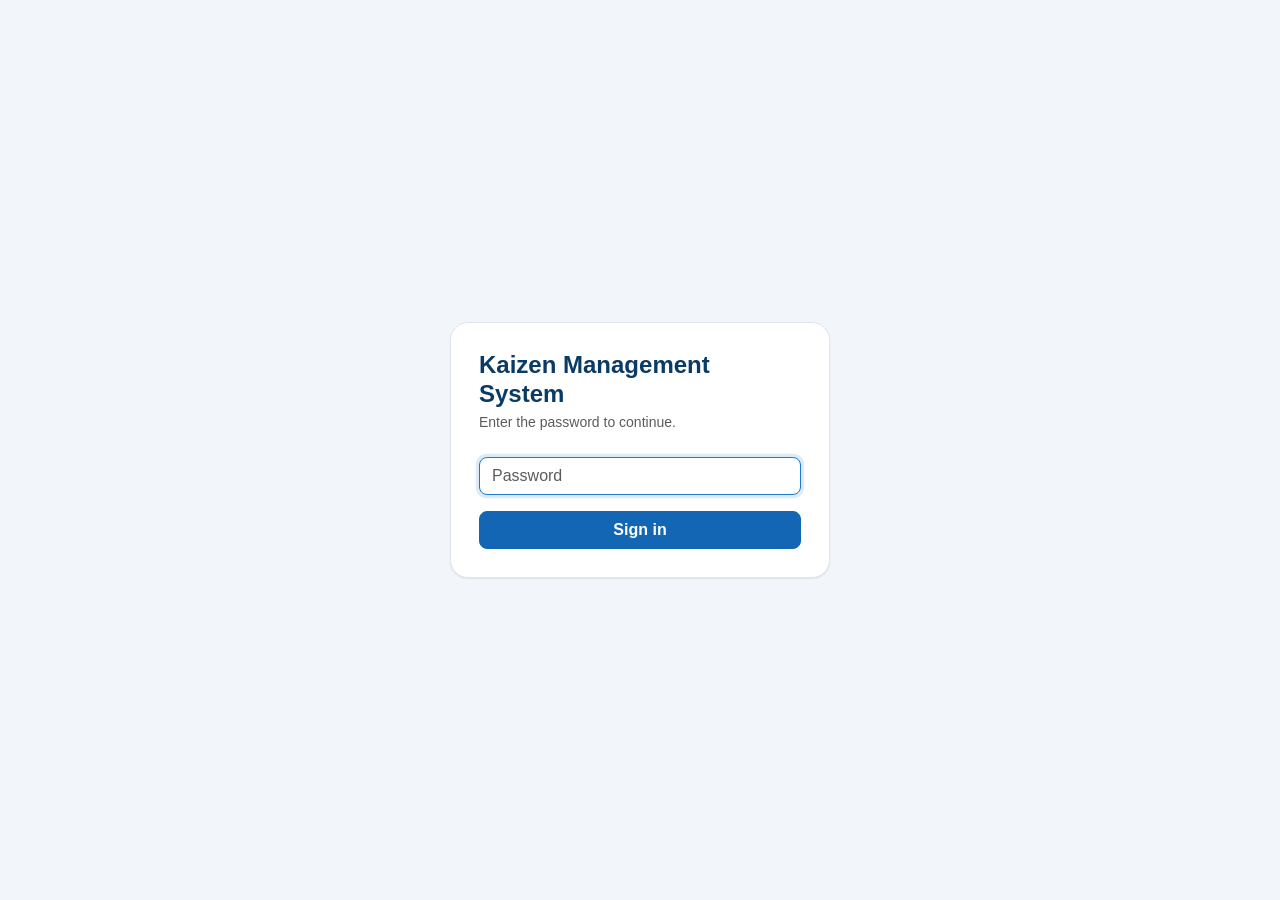
<file: login.html>
<!DOCTYPE html>
<html lang="en">
<head>
<meta charset="UTF-8">
<meta name="viewport" content="width=device-width, initial-scale=1.0">
<title>Sign in — Kaizen Management System</title>
<link href="https://cdn.jsdelivr.net/npm/bootstrap@5.3.3/dist/css/bootstrap.min.css" rel="stylesheet">
<link rel="stylesheet" href="style.css">
</head>
<body>

<div class="d-flex align-items-center justify-content-center" style="min-height: 100vh;">
  <div class="panel-card" style="max-width: 380px; width: 100%; margin-top: 0;">
    <h1 class="h4 fw-bold mb-1" style="color: var(--blue-900);">Kaizen Management System</h1>
    <p class="text-muted small mb-4">Enter the password to continue.</p>

    <form id="loginForm">
      <input type="password" class="form-control mb-3" id="pw" placeholder="Password" autofocus required autocomplete="current-password">
      <button type="submit" class="btn btn-app-primary w-100" id="loginBtn">Sign in</button>
      <div class="text-danger small mt-2 d-none" id="loginError"></div>
    </form>
  </div>
</div>

<script>
  document.getElementById("loginForm").addEventListener("submit", function (e) {
    e.preventDefault();
    var pw = document.getElementById("pw").value;
    var btn = document.getElementById("loginBtn");
    var errEl = document.getElementById("loginError");
    errEl.classList.add("d-none");
    btn.disabled = true;
    btn.textContent = "Signing in…";

    fetch("/api/login", {
      method: "POST",
      headers: { "content-type": "application/json" },
      body: JSON.stringify({ password: pw }),
    })
      .then(function (res) {
        if (res.ok) {
          window.location.href = "/";
          return;
        }
        return res.json().then(function (data) {
          errEl.textContent = data.error || "Incorrect password.";
          errEl.classList.remove("d-none");
        });
      })
      .catch(function () {
        errEl.textContent = "Something went wrong. Check your connection and try again.";
        errEl.classList.remove("d-none");
      })
      .finally(function () {
        btn.disabled = false;
        btn.textContent = "Sign in";
      });
  });
</script>
</body>
</html>
</file>
<file: style.css>
/* =========================================================================
   Kaizen Management System — Stylesheet
   Theme: professional blue & white, rounded cards, minimal decoration.
   ========================================================================= */

:root {
  --blue-900: #0a3a66;
  --blue-700: #0e4f8f;
  --blue-600: #1266b3;
  --blue-500: #1c7bd1;
  --blue-100: #e7f1fb;
  --blue-50:  #f3f8fd;

  --ink-900: #16232e;
  --ink-600: #4a5b6b;
  --ink-400: #7c8a97;

  --border: #dfe7ee;
  --bg: #f2f6fa;
  --card-bg: #ffffff;

  --radius-lg: 18px;
  --radius-md: 12px;
  --radius-sm: 8px;

  --shadow-sm: 0 1px 2px rgba(16, 40, 68, 0.06), 0 1px 1px rgba(16, 40, 68, 0.04);
  --shadow-md: 0 10px 24px rgba(16, 40, 68, 0.10);
}

* { box-sizing: border-box; }

body {
  background: var(--bg);
  color: var(--ink-900);
  font-family: -apple-system, "Segoe UI", Roboto, "Helvetica Neue", Arial, sans-serif;
  min-height: 100vh;
}

/* ---------------------------- Navbar ---------------------------- */

.app-navbar {
  background: linear-gradient(135deg, var(--blue-900) 0%, var(--blue-700) 100%);
  box-shadow: var(--shadow-sm);
}

.app-brand {
  display: flex;
  align-items: center;
  gap: 0.6rem;
  font-weight: 700;
  letter-spacing: 0.2px;
  color: #fff !important;
}

.app-brand-mark {
  display: inline-flex;
  align-items: center;
  justify-content: center;
  width: 34px;
  height: 34px;
  border-radius: 9px;
  background: rgba(255, 255, 255, 0.15);
  font-weight: 700;
}

.app-brand-sub {
  font-weight: 400;
  font-size: 0.8rem;
  color: rgba(255, 255, 255, 0.7);
  border-left: 1px solid rgba(255, 255, 255, 0.3);
  padding-left: 0.6rem;
  margin-left: 0.2rem;
}

.navbar-nav .nav-link {
  color: rgba(255, 255, 255, 0.85);
  font-weight: 500;
  padding: 0.5rem 0.9rem;
  border-radius: var(--radius-sm);
  transition: background 0.15s ease, color 0.15s ease;
}

.navbar-nav .nav-link:hover {
  color: #fff;
  background: rgba(255, 255, 255, 0.12);
}

.navbar-nav .nav-link.active {
  color: #fff;
  background: rgba(255, 255, 255, 0.2);
}

/* ---------------------------- Layout ---------------------------- */

.app-main { max-width: 1140px; }

.page-header h1 {
  font-size: 1.6rem;
  font-weight: 700;
  color: var(--blue-900);
  margin-bottom: 0.15rem;
}

.app-page { animation: fadeIn 0.18s ease; }

@keyframes fadeIn {
  from { opacity: 0; transform: translateY(4px); }
  to   { opacity: 1; transform: translateY(0); }
}

.panel-card {
  background: var(--card-bg);
  border: 1px solid var(--border);
  border-radius: var(--radius-lg);
  box-shadow: var(--shadow-sm);
  padding: 1.75rem;
  margin-top: 1.25rem;
}

/* ---------------------------- Home cards ---------------------------- */

.home-cards { margin-top: 1.5rem; }

.home-card {
  background: var(--card-bg);
  border: 1px solid var(--border);
  border-radius: var(--radius-lg);
  box-shadow: var(--shadow-sm);
  padding: 2rem 1rem;
  text-align: center;
  cursor: pointer;
  transition: transform 0.15s ease, box-shadow 0.15s ease, border-color 0.15s ease;
}

.home-card:hover,
.home-card:focus-visible {
  transform: translateY(-3px);
  box-shadow: var(--shadow-md);
  border-color: var(--blue-500);
  outline: none;
}

.home-card-icon {
  display: block;
  font-size: 2.4rem;
  margin-bottom: 0.6rem;
}

.home-card-title {
  display: block;
  font-weight: 700;
  color: var(--blue-900);
  font-size: 1.02rem;
}

.home-card-desc {
  display: block;
  color: var(--ink-400);
  font-size: 0.82rem;
  margin-top: 0.2rem;
}

/* ---------------------------- Forms ---------------------------- */

.form-label {
  font-weight: 600;
  color: var(--ink-600);
  font-size: 0.88rem;
}

.required-label::after {
  content: " *";
  color: #c0392b;
}

.form-control, .form-select {
  border-radius: var(--radius-sm);
  border: 1px solid var(--border);
}

.checkbox-group {
  border: 1px solid var(--border);
  border-radius: var(--radius-sm);
  padding: 0.75rem 1rem;
  background: var(--blue-50);
}

.checkbox-group .form-check {
  margin-bottom: 0.35rem;
}

.checkbox-group .form-check:last-child {
  margin-bottom: 0;
}

.colleague-row {
  display: flex;
  align-items: center;
  justify-content: space-between;
  padding: 0.4rem 0.75rem;
  border: 1px solid var(--border);
  border-radius: var(--radius-sm);
  margin-bottom: 0.4rem;
  background: #fff;
}

.colleague-row .btn {
  padding: 0 0.25rem;
  line-height: 1;
}

.dash-bar-row {
  display: flex;
  align-items: center;
  gap: 0.75rem;
  margin-bottom: 0.65rem;
}

.dash-bar-name {
  width: 140px;
  flex-shrink: 0;
  font-size: 0.85rem;
  font-weight: 600;
  color: var(--ink-600);
  white-space: nowrap;
  overflow: hidden;
  text-overflow: ellipsis;
}

.dash-bar-track {
  flex: 1;
  background: var(--blue-50);
  border-radius: 999px;
  height: 18px;
  overflow: hidden;
}

.dash-bar-fill {
  background: linear-gradient(90deg, var(--blue-500), var(--blue-700));
  height: 100%;
  border-radius: 999px;
  min-width: 4px;
  transition: width 0.3s ease;
}

.dash-bar-count {
  width: 28px;
  flex-shrink: 0;
  text-align: right;
  font-size: 0.85rem;
  font-weight: 700;
  color: var(--blue-900);
}

.form-control:focus, .form-select:focus {
  border-color: var(--blue-500);
  box-shadow: 0 0 0 0.2rem rgba(28, 123, 209, 0.15);
}

.btn-app-primary {
  background: var(--blue-600);
  border-color: var(--blue-600);
  color: #fff;
  font-weight: 600;
  border-radius: var(--radius-sm);
}

.btn-app-primary:hover {
  background: var(--blue-700);
  border-color: var(--blue-700);
  color: #fff;
}

.btn-outline-primary, .btn-outline-secondary, .btn-outline-success {
  border-radius: var(--radius-sm);
  font-weight: 600;
}

/* ---------------------------- Register table ---------------------------- */

.app-table thead th {
  color: var(--ink-600);
  font-size: 0.78rem;
  text-transform: uppercase;
  letter-spacing: 0.04em;
  border-bottom: 2px solid var(--border);
  white-space: nowrap;
}

.app-table td {
  vertical-align: middle;
  border-bottom: 1px solid var(--border);
}

.app-table tbody tr:hover { background: var(--blue-50); }

.empty-state {
  text-align: center;
  padding: 3rem 1rem;
}

.empty-state-icon {
  font-size: 2.5rem;
  margin-bottom: 0.5rem;
  opacity: 0.6;
}

/* ---------------------------- AI Suggestion chips ---------------------------- */

.source-chips { display: flex; flex-wrap: wrap; gap: 0.5rem; }

.chip {
  background: var(--blue-100);
  color: var(--blue-700);
  border-radius: 999px;
  padding: 0.3rem 0.85rem;
  font-size: 0.8rem;
  font-weight: 600;
}

.suggestion-card {
  background: var(--card-bg);
  border: 1px solid var(--border);
  border-left: 4px solid var(--blue-500);
  border-radius: var(--radius-md);
  box-shadow: var(--shadow-sm);
  padding: 1.1rem 1.25rem;
  margin-bottom: 0.9rem;
}

.suggestion-card h3 {
  font-size: 1rem;
  font-weight: 700;
  color: var(--blue-900);
  margin-bottom: 0.35rem;
}

.suggestion-card p {
  font-size: 0.9rem;
  color: var(--ink-600);
  margin-bottom: 0.6rem;
}

/* ---------------------------- Footer ---------------------------- */

.app-footer {
  font-size: 0.8rem;
  border-top: 1px solid var(--border);
  margin-top: 2rem;
}

/* ---------------------------- Utility ---------------------------- */

.d-none { display: none !important; }

/* ---------------------------- Print ---------------------------- */

@media print {
  .app-navbar, .app-footer, #toastHost,
  #btnImproveAI, #btnSaveKaizen, #btnExportWord, #btnPrintKaizen {
    display: none !important;
  }
  body { background: #fff; }
  .panel-card { box-shadow: none; border: none; padding: 0; }
}
</file>
